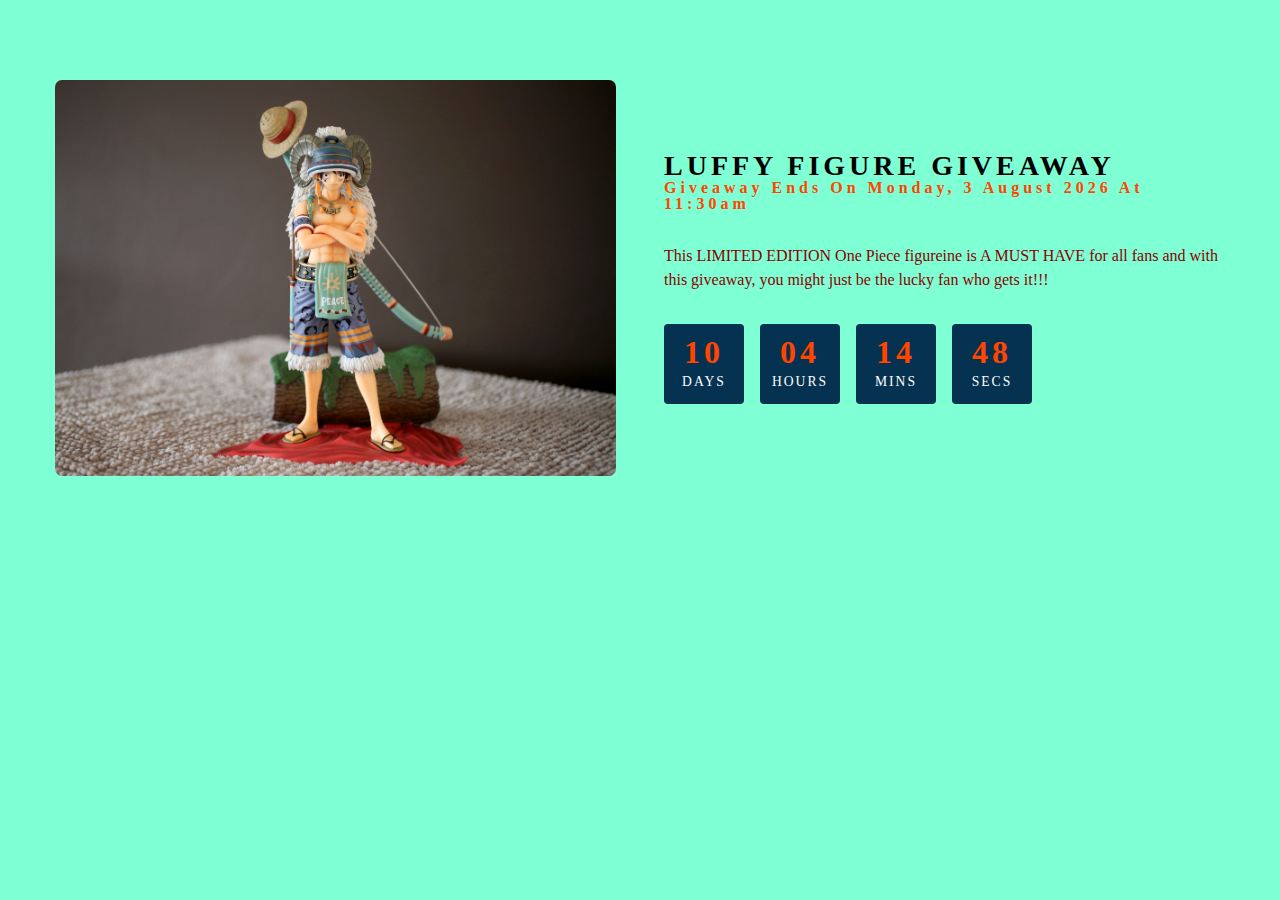
<file: index.html>
<!DOCTYPE html>
<html lang="en"><head><meta http-equiv="Content-Type" content="text/html; charset=UTF-8">
    
    <meta name="viewport" content="width=device-width, initial-scale=1.0">
    <title>Giveaway Timer</title>

    <!-- styles -->
    <link rel="stylesheet" href="./Countdown Timer_files/styles.css">
  </head>
  <body style="background-color: aquamarine;">
    <section class="section-center">
      <!-- image -->
      <article  class="gift-img">
        <img src="Images/LUFFY.png.jpg" alt="LUFFY">
      </article> 
      <!-- info -->
      <article class="gift-info">
        <h3>Luffy Figure Giveaway </h3>
        <h4 class="giveaway">This Giveaway Ends In Ten Days!!!</h4>
        <p style="color: darkred;">
          This LIMITED EDITION One Piece figureine is A MUST HAVE for all fans and with this giveaway, you might just be the lucky fan who gets it!!!
        </p>
        <div class="deadline expired-message">
          <!-- days -->
          <div class="deadline-format">
            <div>
              <h4 class="days">09</h4>
              <span>days</span>
            </div>
          </div>
          <!-- end of days -->
          <!-- days -->
          <div class="deadline-format">
            <div>
              <h4 class="hours">23</h4>
              <span>hours</span>
            </div>
          </div>
          <!-- end of days -->
          <!-- minutes -->
          <div class="deadline-format">
            <div>
              <h4 class="minutes">59</h4>
              <span>mins</span>
            </div>
          </div>
          <!-- end of days -->
          <!-- minutes -->
          <div class="deadline-format">
            <div>
              <h4 class="seconds">59</h4>
              <span>secs</span>
            </div>
          </div>
          <!-- end of days -->
        </div>
      </article>
    </section>
    <!-- javascript -->
    <script src="./Countdown Timer_files/script.js"></script>
  

</body></html>
</file>
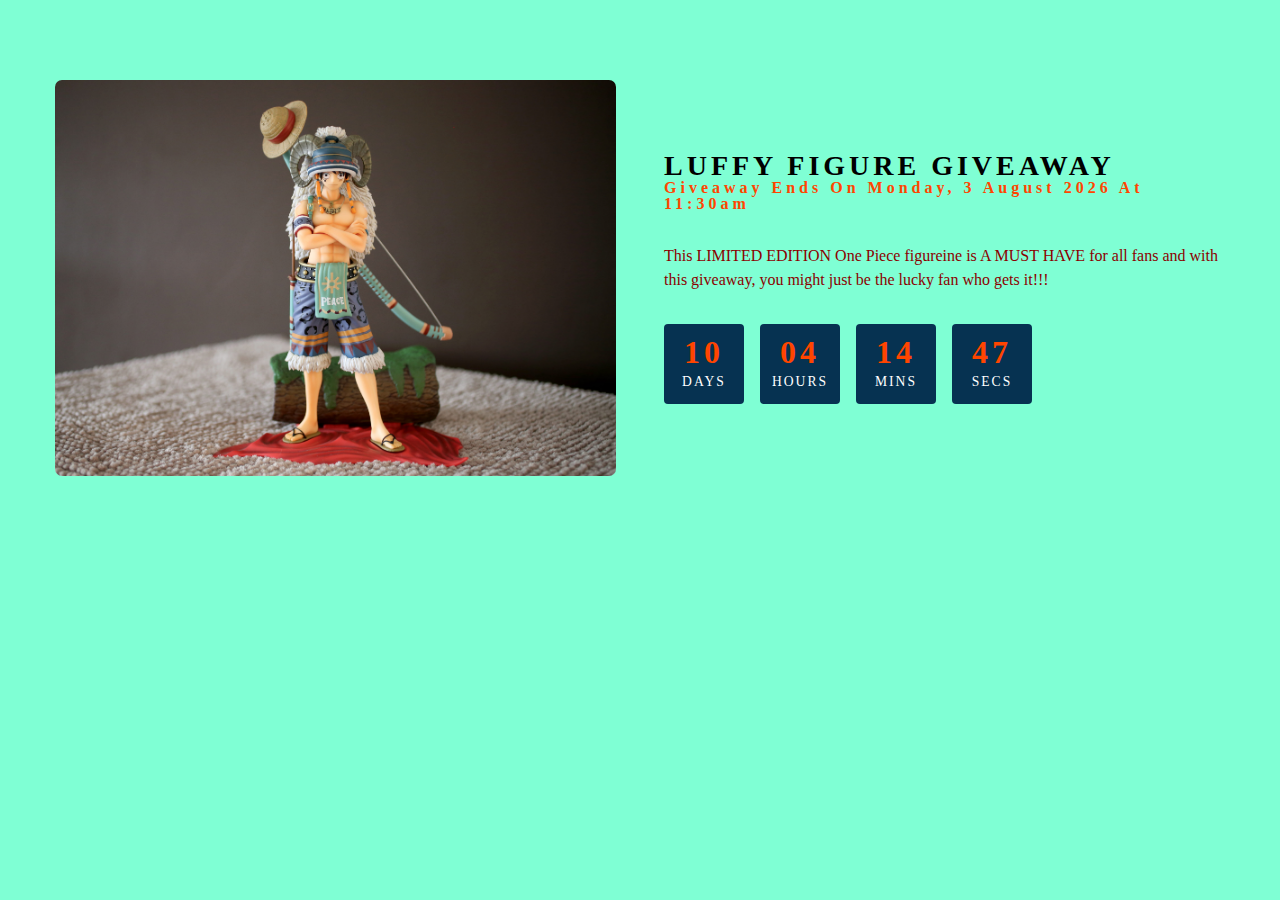
<file: Countdown Timer.html>
<!DOCTYPE html>
<html lang="en"><head><meta http-equiv="Content-Type" content="text/html; charset=UTF-8">
    
    <meta name="viewport" content="width=device-width, initial-scale=1.0">
    <title>Giveaway Timer</title>

    <!-- styles -->
    <link rel="stylesheet" href="./Countdown Timer_files/styles.css">
  </head>
  <body style="background-color: aquamarine;">
    <section class="section-center">
      <!-- image -->
      <article  class="gift-img">
        <img src="Images/LUFFY.png.jpg" alt="LUFFY">
      </article> 
      <!-- info -->
      <article class="gift-info">
        <h3>Luffy Figure Giveaway </h3>
        <h4 class="giveaway">This Giveaway Ends In Ten Days!!!</h4>
        <p style="color: darkred;">
          This LIMITED EDITION One Piece figureine is A MUST HAVE for all fans and with this giveaway, you might just be the lucky fan who gets it!!!
        </p>
        <div class="deadline expired-message">
          <!-- days -->
          <div class="deadline-format">
            <div>
              <h4 class="days">09</h4>
              <span>days</span>
            </div>
          </div>
          <!-- end of days -->
          <!-- days -->
          <div class="deadline-format">
            <div>
              <h4 class="hours">23</h4>
              <span>hours</span>
            </div>
          </div>
          <!-- end of days -->
          <!-- minutes -->
          <div class="deadline-format">
            <div>
              <h4 class="minutes">59</h4>
              <span>mins</span>
            </div>
          </div>
          <!-- end of days -->
          <!-- minutes -->
          <div class="deadline-format">
            <div>
              <h4 class="seconds">59</h4>
              <span>secs</span>
            </div>
          </div>
          <!-- end of days -->
        </div>
      </article>
    </section>
    <!-- javascript -->
    <script src="./Countdown Timer_files/script.js.download"></script>
  

</body></html>
</file>
<file: Countdown Timer_files/styles.css>
:root {
  /* dark shades of primary color*/
  --clr-primary-1: #063251;
  --clr-primary-2: #063251;
  --clr-primary-3:var(--clr-grey-1)
  /* primary/main color */
  --clr-primary-5: #49a6e9;
  /* lighter shades of primary color */
  --clr-primary-6: #6ebef7
  --clr-primary-7: #8bcbf9; 
  --clr-primary-8: #a5d5f8;
  --clr-primary-9: #c5e5fc;
  --clr-primary-10: #ebf7ff;
  /* darkest grey - used for headings */
  --clr-grey-1: #102a42;
  --clr-grey-2: #243a52;
  --clr-grey-3: #324d67;
  --clr-grey-4: #48647f;
  /* grey used for paragraphs */
  --clr-grey-5: #231414;
  --clr-grey-6: #829ab0;
  --clr-grey-7: #9eb2c7;
  --clr-grey-8: #bcccdc;
  --clr-grey-9: #dae2ec;
  --clr-grey-10: #f1f5f8;
  --clr-white: #fff;
  --clr-red-dark: #bb2525;
  --clr-red-light: #e66b6b;
  --clr-green-dark: #25bb32;
  --clr-green-light: #6be675;
  --clr-black: #222;
  --clr-gold: #c59d5f;
  --ff-primary: "Roboto", sans-serif;
  --ff-secondary: "Open Sans", sans-serif;
  --transition: all 0.3s linear;
  --spacing: 0.25rem;
  --radius: 0.5rem;
  --light-shadow: 0 5px 15px #0000001a;
  --dark-shadow: 0 5px 15px #00000033;
  --max-width: 1170px;
  --fixed-width: 620px;
}

*,
::after,
::before {
  margin: 0;
  padding: 0;
  box-sizing: border-box;
}
body {
  line-height: 1.5;
  font-size: 2;
}

ul {
  list-style-type: none;
}

a {
  text-decoration: none;
}

img:not(.logo) {
  width: 100%;
}

img {
  display: block;
}

h1,
h2,
h3,
h4 {
  letter-spacing: var(--spacing);
  text-transform: capitalize;
  line-height: 1.25;
  font-family: 'Times New Roman', Times, serif;
  color: orangered;

}

h1 {
  font-size: 3rem;
}

h2 {
  font-size: 2rem;
}

h3 {
  font-size: 1.25rem;
}

h4 {
  font-size: 0.875rem;
}


@media screen and (min-width: 800px) {
  h1 {
    font-size: 4rem;
  }

  h2 {
    font-size: 2.5rem;
  }

  h3 {
    font-size: 1.75rem;
  }

  h4 {
    font-size: 1rem;
  }
  body {
    font-size: 1rem;
  }

  h1,
  h2,
  h3,
  h4 {
    line-height: 1;
  }

/*  global classes */

.btn {
  text-transform: uppercase;
  background: transparent;
  color: var(--clr-black);
  padding: 0.375rem 0.75rem;
  letter-spacing: var(--spacing);
  display: inline-block;
  transition: var(--transition);
  font-size: 0.875rem;
  border: 2px solid var(--clr-black);
  cursor: pointer;
  box-shadow: 0 1px 3px purple;
  border-radius: var(--radius);
}
.btn:hover {
  color: var(--clr-white);
  background: var(--clr-black);
}
/* section */
.section {
  padding: 5rem 0;
}

.section-center {
  width: 90vw;
  margin: 5rem auto;
  max-width: 1170px;
}

main {
  min-height: 100vh;
  display: grid;
  place-items: center;
}
/*
=============== 
Countdown Timer
===============
*/
.gift-img {
  margin-bottom: 2rem;
}

.gift-img img {
  border-radius: 7px;
}

.gift-info h3 {
  text-transform: uppercase;
  color: var(--clr-primary-3);
}

.gift-info p {
  color: var(--clr-grey-4);
  /* text-align: justify; */
}

.date {
  color: var(--clr-grey-5);
  font-size: 0.85rem;
}

@media screen and (min-width: 992px) {
  .section-center {
    display: grid;
    grid-template-columns: 1fr 1fr;
    place-items: center;
    gap: 3rem;
    width: 95vw;
  }

  .gift-img {
    margin-bottom: 0;
  }
}

.gift-info p {
  margin: 2rem 0;
}

.deadline {
  display: flex;
}

.deadline-format {
  background: var(--clr-primary-2);
  color: var(--clr-white);
  margin-right: 1rem;
  width: 5rem;
  height: 5rem;
  display: grid;
  place-items: center;
  text-align: center;
  border-radius: 4px;
}

.deadline-format span {
  display: block;
  text-transform: uppercase;
  letter-spacing: 2px;
  font-size: 0.85rem;
}

.deadline h4:not(.expired) {
  font-size: 2rem;
  margin-bottom: 0.25rem;
  letter-spacing: var(--spacing);
}
}
</file>
